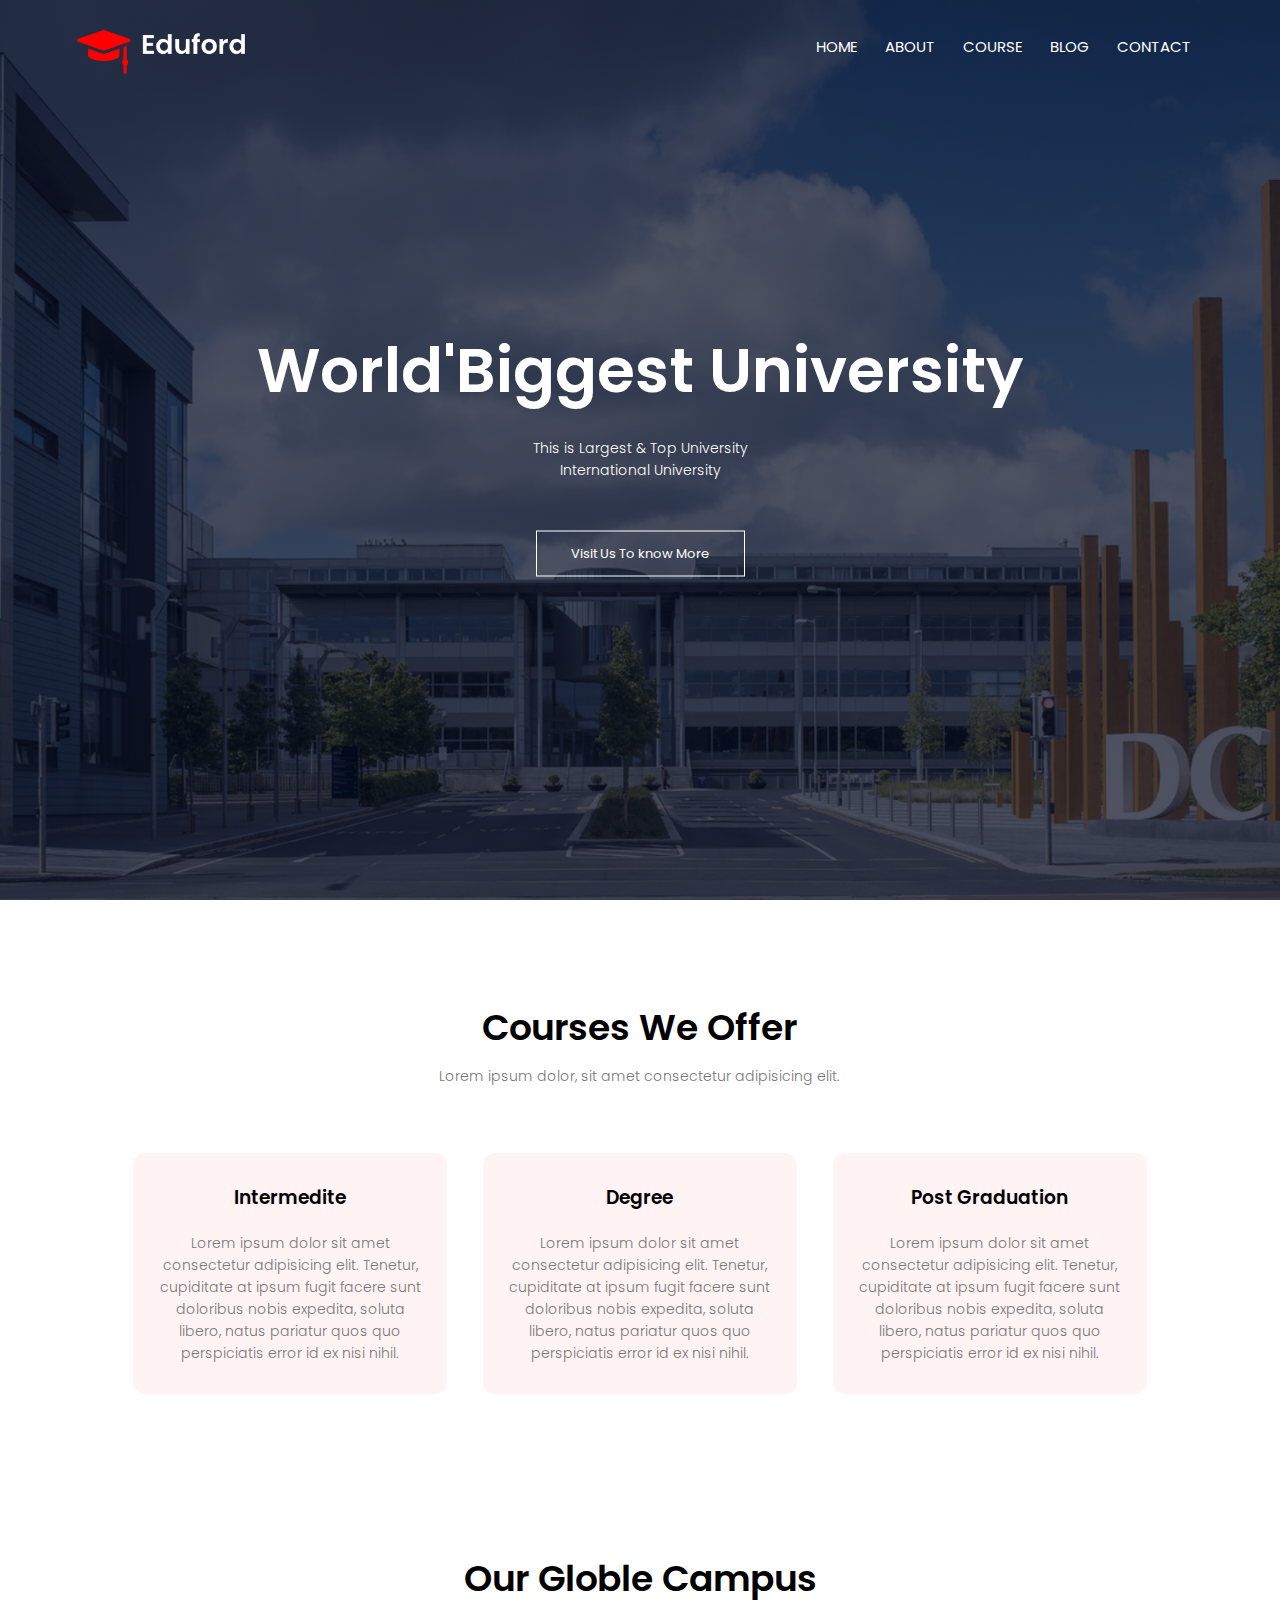
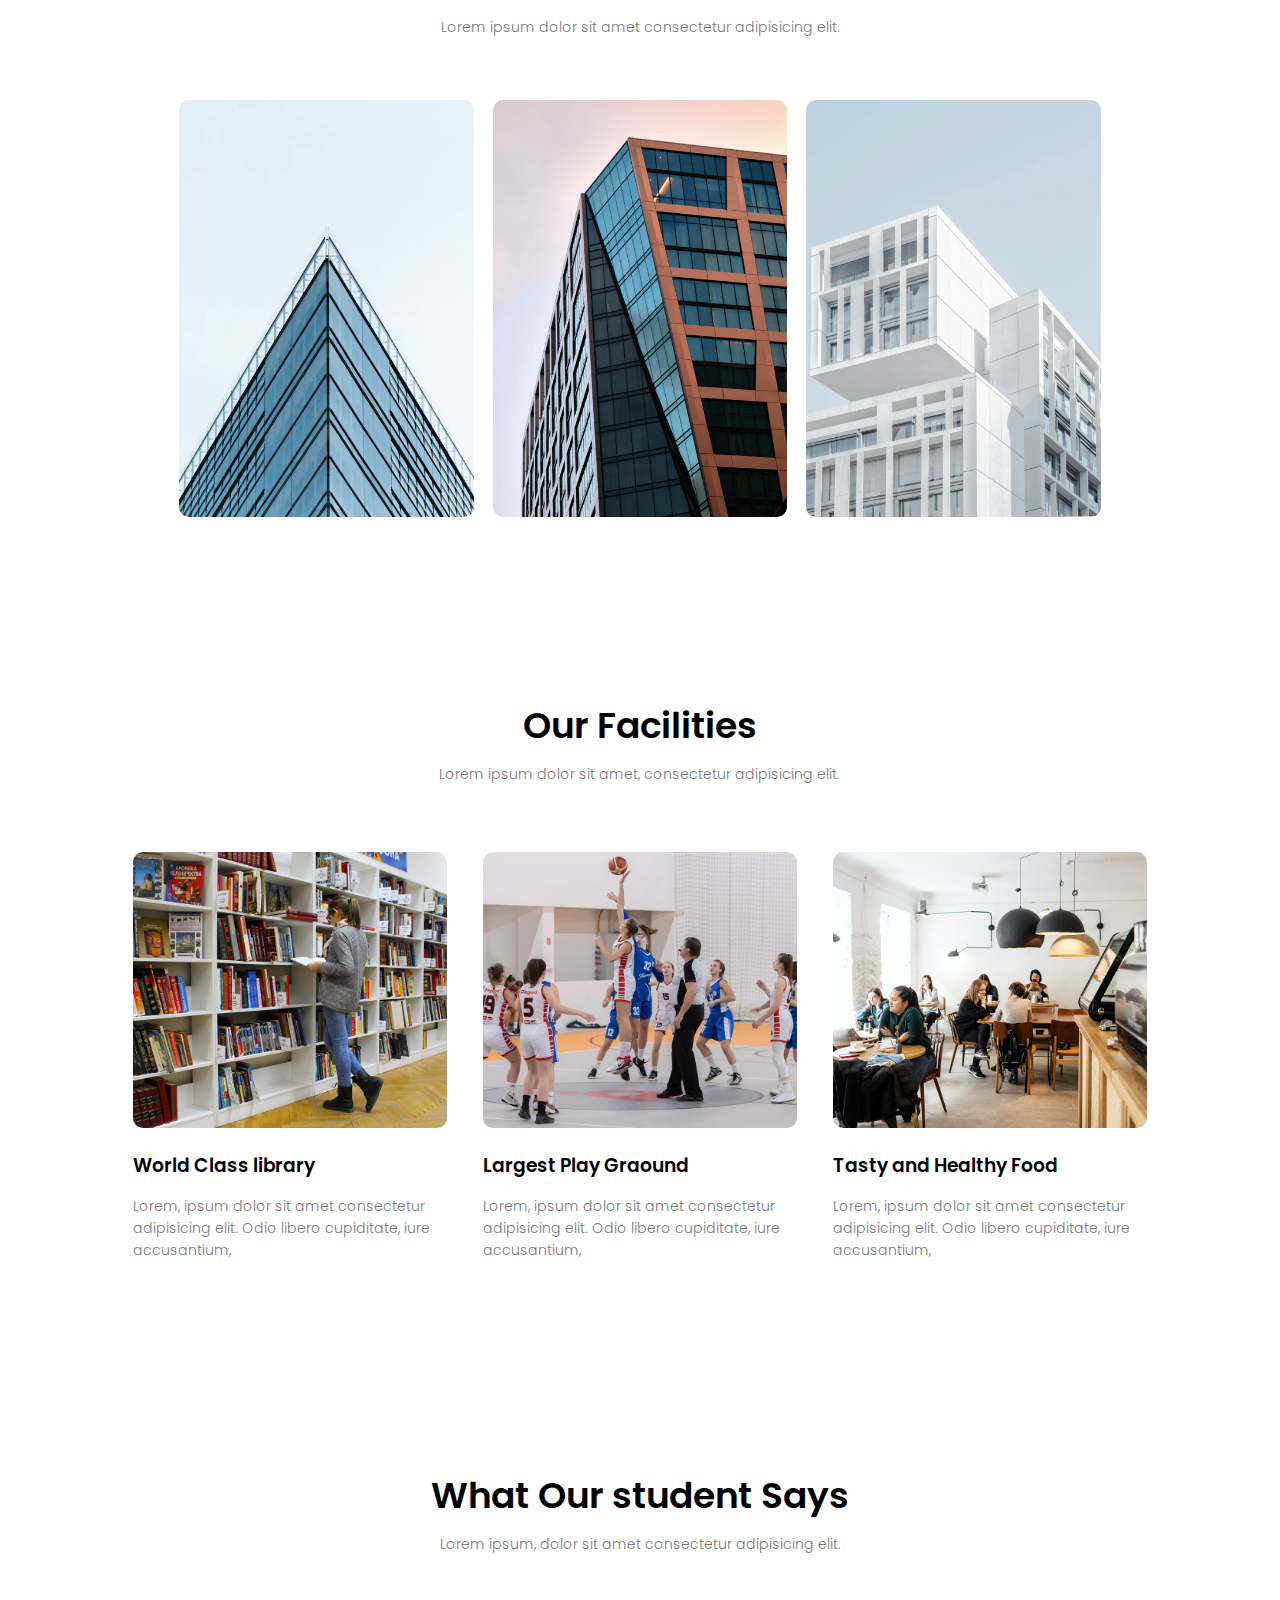
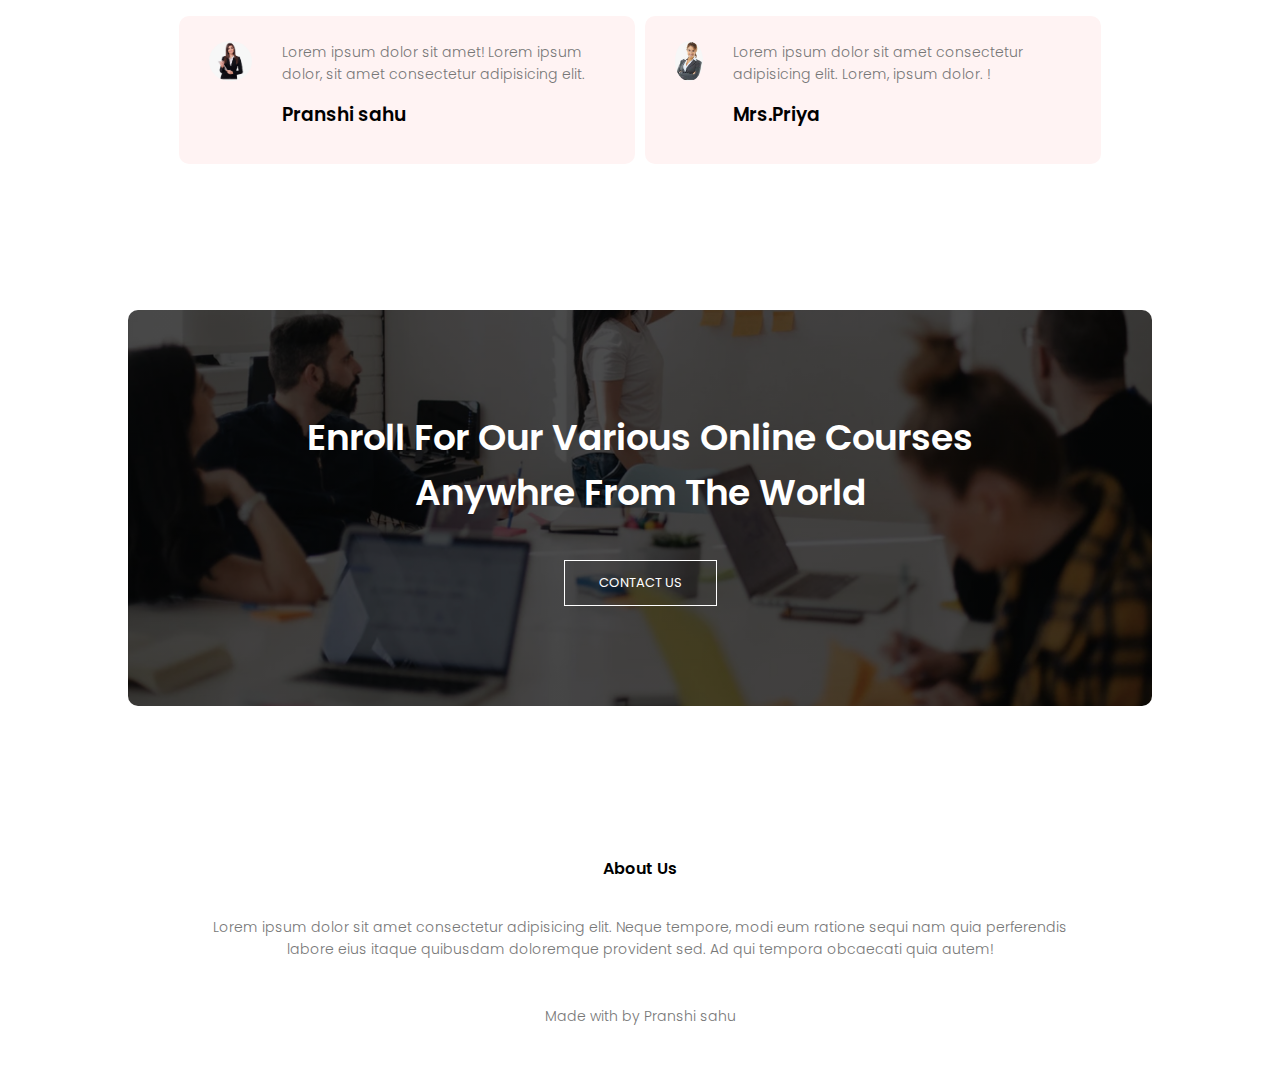
<file: index.html>
<!DOCTYPE html>
<html lang="en">
  <head>
    <meta charset="UTF-8" />
    <meta http-equiv="X-UA-Compatible" content="IE=edge" />
    <meta name="viewport" content="width=device-width, initial-scale=1.0" />
    <title>University Website Design</title>
    <link rel="stylesheet" href="style.css" />

    <link rel="preconnect" href="https://fonts.googleapis.com" />
    <link rel="preconnect" href="https://fonts.gstatic.com" crossorigin />
    <link
      href="https://fonts.googleapis.com/css2?family=Poppins:wght@100;200;300;400;600;700&display=swap"
      rel="stylesheet"
    />

    <link
      rel="stylesheet"
      href="https://cdnjs.cloudflare.com/ajax/libs/font-awesome/5.15.3/css/all.min.css"
      integrity="sha512-iBBXm8fW90+nuLcSKlbmrPcLa0OT92xO1BIsZ+ywDWZCvqsWgccV3gFoRBv0z+8dLJgyAHIhR35VZc2oM/gI1w=="
      crossorigin="anonymous"
      referrerpolicy="no-referrer"
    />
  </head>
  <body>
    <section class="header">
      <nav>
        <a href="index.html"><img src="logo.png" /></a>
        <div class="nav-links" id="navLinks">
          <i class="fa fa-times" onclick="hideMenu()"></i>
          <ul>
            <li><a href="index.html">HOME</a></li>
            <li><a href="about.html">ABOUT</a></li>
            <li><a href="course.html">COURSE</a></li>
            <li><a href="blog.html">BLOG</a></li>
            <li><a href="contact.html">CONTACT</a></li>
          </ul>
        </div>
        <i class="fa fa-bars" onclick="showMenu()"></i>
      </nav>

      <div class="text-box">
        <h1>World'Biggest University</h1>
        <p>
          This is Largest & Top University <br />
          International University
        </p>
        <a href="" class="hero-btn">Visit Us To know More</a>
      </div>
    </section>

    <!--------Course------------->
    <section class="course">
      <h1>Courses We Offer</h1>
      <p>Lorem ipsum dolor, sit amet consectetur adipisicing elit.</p>

      <div class="row">
        <div class="course-col">
          <h3>Intermedite</h3>
          <p>
            Lorem ipsum dolor sit amet consectetur adipisicing elit. Tenetur,
            cupiditate at ipsum fugit facere sunt doloribus nobis expedita,
            soluta libero, natus pariatur quos quo perspiciatis error id ex nisi
            nihil.
          </p>
        </div>
        <div class="course-col">
          <h3>Degree</h3>
          <p>
            Lorem ipsum dolor sit amet consectetur adipisicing elit. Tenetur,
            cupiditate at ipsum fugit facere sunt doloribus nobis expedita,
            soluta libero, natus pariatur quos quo perspiciatis error id ex nisi
            nihil.
          </p>
        </div>
        <div class="course-col">
          <h3>Post Graduation</h3>
          <p>
            Lorem ipsum dolor sit amet consectetur adipisicing elit. Tenetur,
            cupiditate at ipsum fugit facere sunt doloribus nobis expedita,
            soluta libero, natus pariatur quos quo perspiciatis error id ex nisi
            nihil.
          </p>
        </div>
      </div>
    </section>

    <!--------campus ---------->
    <section class="campus">
      <h1>Our Globle Campus</h1>
      <p>Lorem ipsum dolor sit amet consectetur adipisicing elit.</p>

      <div class="row">
        <div class="campus-col">
          <img src="london.png" />
          <div class="layer">
            <h3>LONDON</h3>
          </div>
        </div>
        <div class="campus-col">
          <img src="newyork.png" />
          <div class="layer">
            <h3>NEW YORK</h3>
          </div>
        </div>
        <div class="campus-col">
          <img src="washington.png" />
          <div class="layer">
            <h3>WESHINGONTON</h3>
          </div>
        </div>
      </div>
    </section>

    <!------Facilities------->
    <section class="facilities">
      <h1>Our Facilities</h1>
      <p>Lorem ipsum dolor sit amet, consectetur adipisicing elit.</p>

      <div class="row">
        <div class="facilities-col">
          <img src="library.png" />
          <h3>World Class library</h3>
          <p>
            Lorem, ipsum dolor sit amet consectetur adipisicing elit. Odio
            libero cupiditate, iure accusantium,
          </p>
        </div>
        <div class="facilities-col">
          <img src="basketball.png" />
          <h3>Largest Play Graound</h3>
          <p>
            Lorem, ipsum dolor sit amet consectetur adipisicing elit. Odio
            libero cupiditate, iure accusantium,
          </p>
        </div>
        <div class="facilities-col">
          <img src="cafeteria.png" />
          <h3>Tasty and Healthy Food</h3>
          <p>
            Lorem, ipsum dolor sit amet consectetur adipisicing elit. Odio
            libero cupiditate, iure accusantium,
          </p>
        </div>
    </section>

    <!----------testimonials----------->
    <section class="testimonials">
      <h1>What Our student Says</h1>
      <p>Lorem ipsum, dolor sit amet consectetur adipisicing elit.</p>

      <div class="row">
        <div class="testimonials-col">
          <img src="user1.jpg" />
          <div>
            <p>
              Lorem ipsum dolor sit amet! Lorem ipsum dolor, sit amet
              consectetur adipisicing elit.
            </p>
            <h3>Pranshi sahu</h3>
            <i class="fa fa-star"></i>
            <i class="fa fa-star"></i>
            <i class="fa fa-star"></i>
            <i class="fa fa-star"></i>
            <i class="far fa-star half-o"></i>
          </div>
        </div>
        <div class="testimonials-col">
          <img src="user2.jpg" />
          <div>
            <p>
              Lorem ipsum dolor sit amet consectetur adipisicing elit. Lorem,
              ipsum dolor. !
            </p>
            <h3>Mrs.Priya</h3>
            <i class="fa fa-star"></i>
            <i class="fa fa-star"></i>
            <i class="fa fa-star"></i>
            <i class="fa fa-star"></i>
            <i class="far fa-star half-o"></i>
          </div>
        </div>
      </div>
    </section>

    <!-- ----Call to Action ------->
    <section class="cta">
      <h1>
        Enroll For Our Various Online Courses <br />Anywhre From The World
      </h1>
      <a href="" class="hero-btn">CONTACT US</a>
    </section>

    <!-------- Footer -------->
    <section class="footer">
      <h4>About Us</h4>
      <p>
        Lorem ipsum dolor sit amet consectetur adipisicing elit. Neque tempore,
        modi eum ratione sequi nam quia perferendis <br />
        labore eius itaque quibusdam doloremque provident sed. Ad qui tempora
        obcaecati quia autem!
      </p>
      <div class="icons">
        <i class="fab fa-instagram"></i>
        <i class="fab fa-facebook"></i>
        <i class="fab fa-twitter"></i>
        <i class="fab fa-linkedin"></i>
      </div>
      <p>Made with <i class="fa fa-heart"></i> by Pranshi sahu</p>
    </section>

    <!-----javascript for toggle menu-->
    <script>
      var navLinks = document.getElementById("navLinks");

      function showMenu() {
        navLinks.style.right = "0";
      }
      function hideMenu() {
        navLinks.style.right = "-200px";
      }
    </script>
  </body>
</html>
</file>
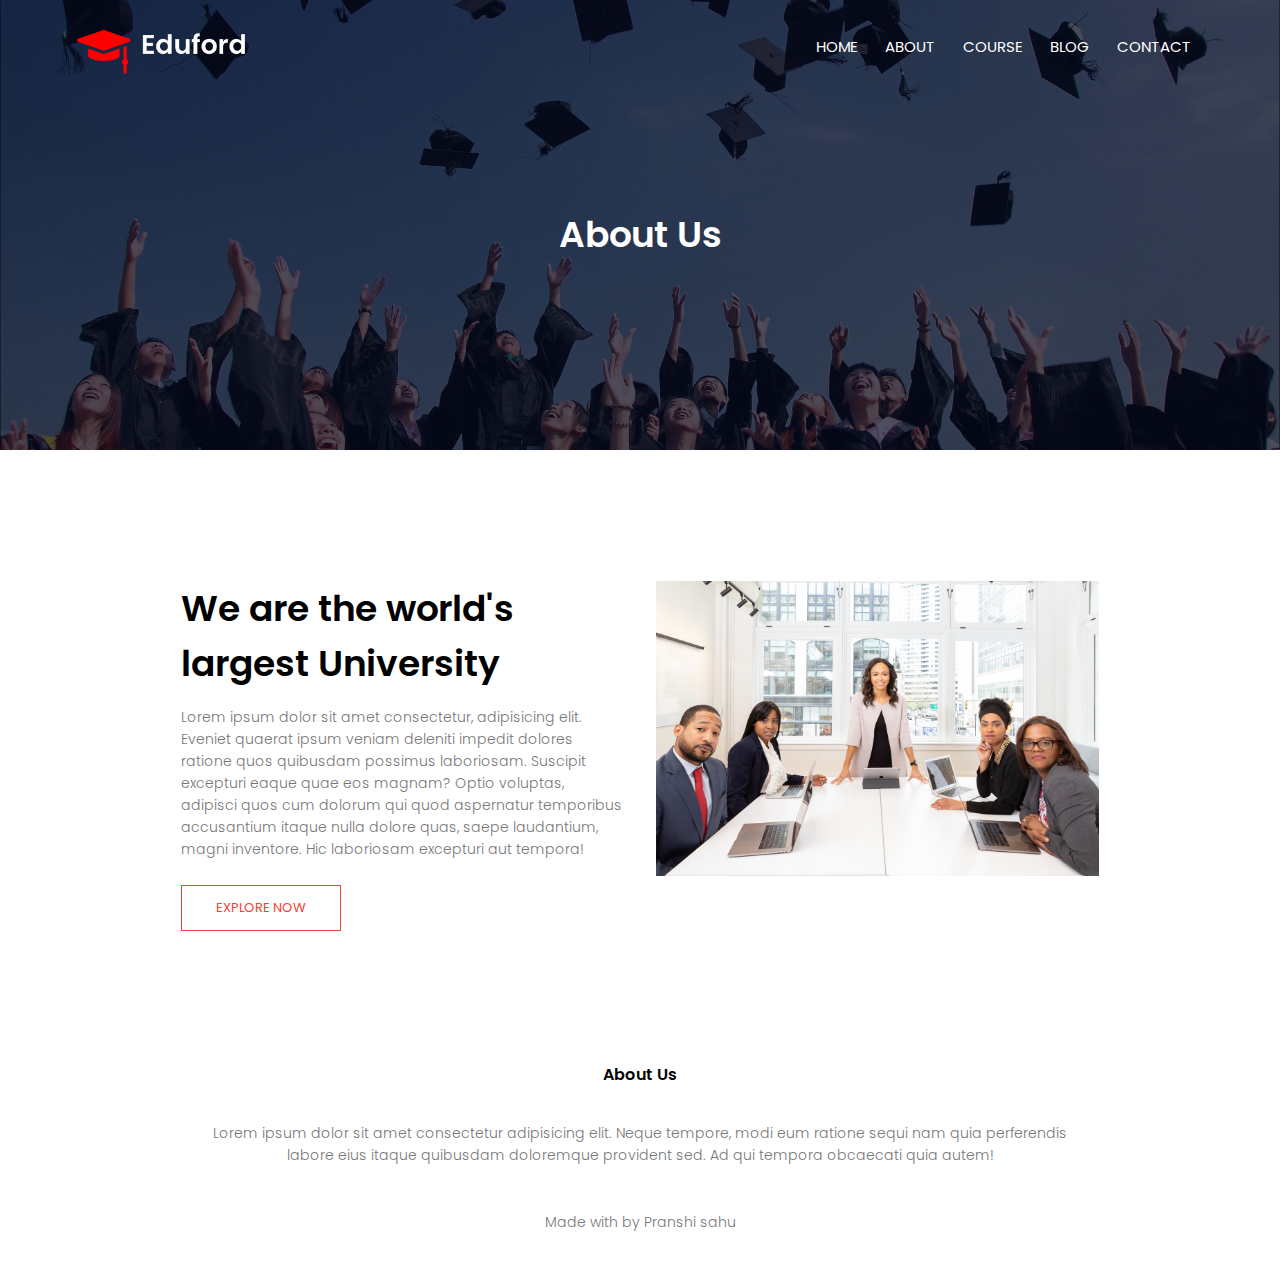
<file: about.html>
<!DOCTYPE html>
<html lang="en">
<head>
    <meta charset="UTF-8">
    <meta http-equiv="X-UA-Compatible" content="IE=edge">
    <meta name="viewport" content="width=device-width, initial-scale=1.0">
    <title>University Website Design</title>
    <link rel="stylesheet" href="style.css">

    <link rel="preconnect" href="https://fonts.googleapis.com">
<link rel="preconnect" href="https://fonts.gstatic.com" crossorigin>
<link href="https://fonts.googleapis.com/css2?family=Poppins:wght@100;200;300;400;600;700&display=swap" rel="stylesheet"> 

<link rel="stylesheet" href="https://cdnjs.cloudflare.com/ajax/libs/font-awesome/5.15.3/css/all.min.css" integrity="sha512-iBBXm8fW90+nuLcSKlbmrPcLa0OT92xO1BIsZ+ywDWZCvqsWgccV3gFoRBv0z+8dLJgyAHIhR35VZc2oM/gI1w==" crossorigin="anonymous" referrerpolicy="no-referrer" />
</head>
<body>
    <section class="sub-header">
        <nav>
            <a href="index.html"><img src="logo.png" ></a>
            <div class="nav-links" id="navLinks">
                <i class="fa fa-times" onclick="hideMenu()"></i>
                <ul>
                    <li><a href="index.html">HOME</a></li>
                    <li><a href="about.html">ABOUT</a></li>
                    <li><a href="course.html">COURSE</a></li>
                    <li><a href="blog.html">BLOG</a></li>
                    <li><a href="contact.html">CONTACT</a></li>
                </ul>
            </div>
            <i class="fa fa-bars" onclick="showMenu()"></i>

        </nav>
        <h1>About Us</h1>
    </section>

<!-- --------about us content------- -->
<section class="about-us">
    <div class="row">
        <div class="about-col">
            <h1>We are the world's largest University</h1>
            <p>Lorem ipsum dolor sit amet consectetur, adipisicing elit. Eveniet quaerat ipsum veniam deleniti impedit dolores ratione quos quibusdam possimus laboriosam. Suscipit excepturi eaque quae eos magnam? Optio voluptas, adipisci quos cum dolorum qui quod aspernatur temporibus accusantium itaque nulla dolore quas, saepe laudantium, magni inventore. Hic laboriosam excepturi aut tempora!</p>
            <a href="" class="hero-btn red-btn">EXPLORE NOW</a>
        </div>

        <div class="about-col">
            <img src="about.jpg">
        </div>
    </div>
</section>

    
    <!-------- Footer -------->
    <section class="footer">
        <h4>About Us</h4>
        <p>Lorem ipsum dolor sit amet consectetur adipisicing elit. Neque tempore, modi eum ratione sequi nam quia perferendis <br> labore eius itaque quibusdam doloremque provident sed. Ad qui tempora obcaecati quia autem!</p>
        <div class="icons">
            <i class="fab fa-instagram"></i>
            <i class="fab fa-facebook"></i>
            <i class="fab fa-twitter"></i>
            <i class="fab fa-linkedin"></i>
        </div>
        <p>Made with <i class="fa fa-heart"></i> by Pranshi sahu</p>
    </section>



<!-----javascript for toggle menu-->
    <script>
        var navLinks = document.getElementById("navLinks");

        function showMenu(){
            navLinks.style.right = "0";
        }
        function hideMenu(){
            navLinks.style.right = "-200px";
        }
    </script>
</body>
</html>
</file>
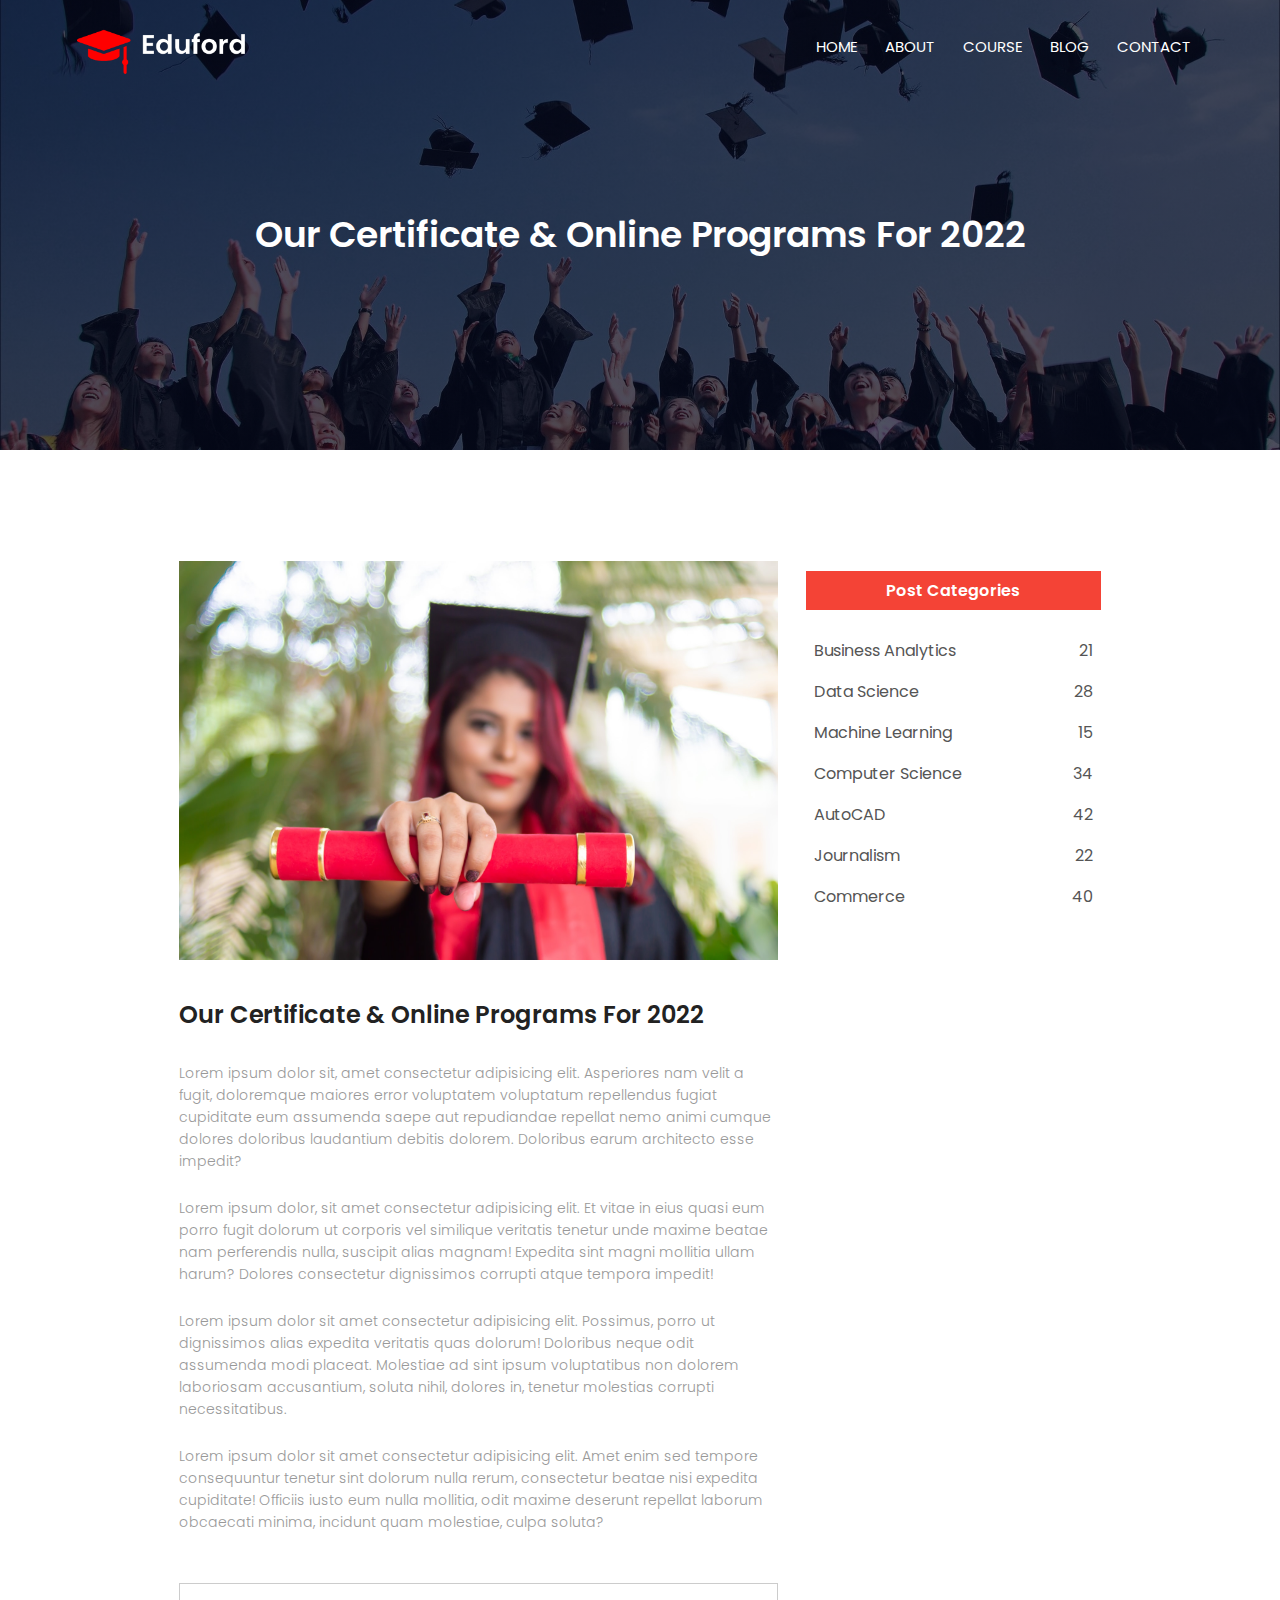
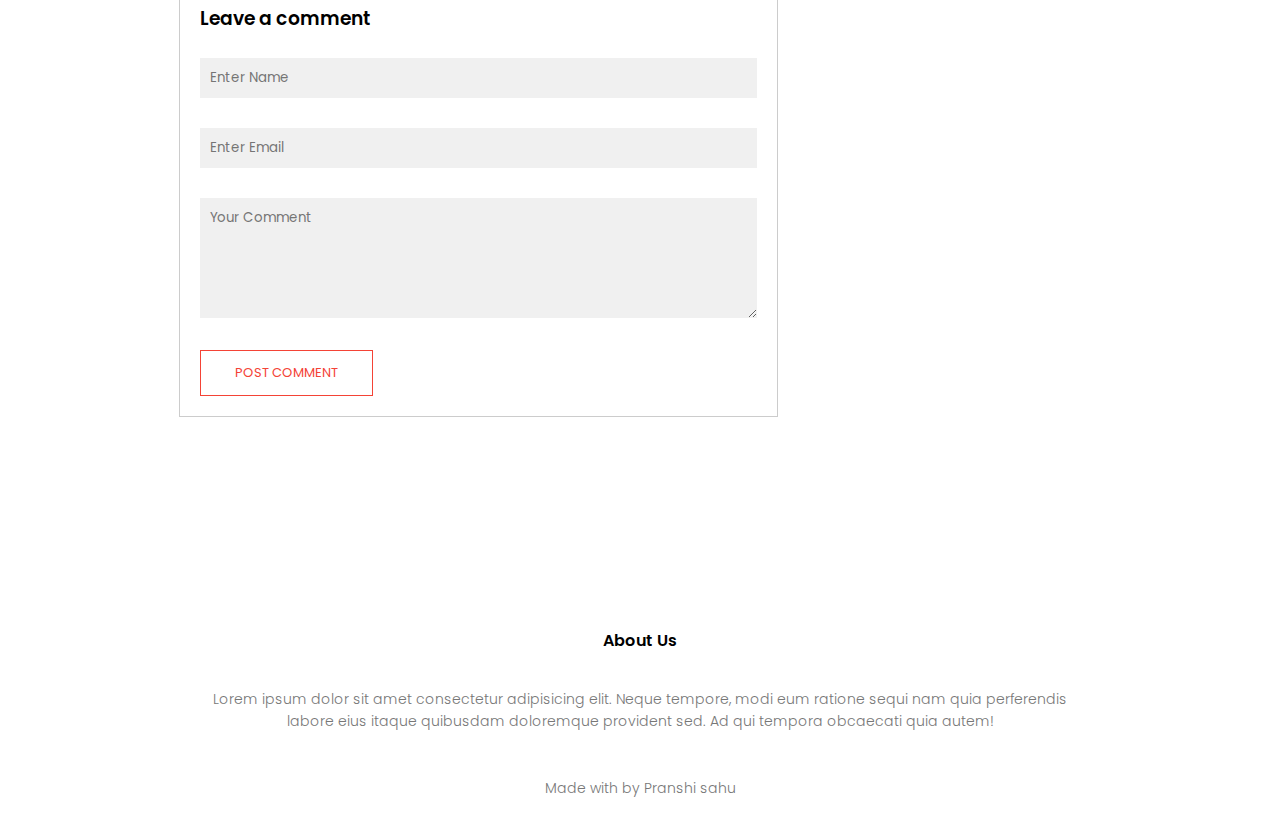
<file: blog.html>
<!DOCTYPE html>
<html lang="en">
<head>
    <meta charset="UTF-8">
    <meta http-equiv="X-UA-Compatible" content="IE=edge">
    <meta name="viewport" content="width=device-width, initial-scale=1.0">
    <title>University Website Design</title>
    <link rel="stylesheet" href="style.css">

    <link rel="preconnect" href="https://fonts.googleapis.com">
<link rel="preconnect" href="https://fonts.gstatic.com" crossorigin>
<link href="https://fonts.googleapis.com/css2?family=Poppins:wght@100;200;300;400;600;700&display=swap" rel="stylesheet"> 

<link rel="stylesheet" href="https://cdnjs.cloudflare.com/ajax/libs/font-awesome/5.15.3/css/all.min.css" integrity="sha512-iBBXm8fW90+nuLcSKlbmrPcLa0OT92xO1BIsZ+ywDWZCvqsWgccV3gFoRBv0z+8dLJgyAHIhR35VZc2oM/gI1w==" crossorigin="anonymous" referrerpolicy="no-referrer" />
</head>
<body>
    <section class="sub-header">
        <nav>
            <a href="index.html"><img src="logo.png" ></a>
            <div class="nav-links" id="navLinks">
                <i class="fa fa-times" onclick="hideMenu()"></i>
                <ul>
                    <li><a href="index.html">HOME</a></li>
                    <li><a href="about.html">ABOUT</a></li>
                    <li><a href="course.html">COURSE</a></li>
                    <li><a href="blog.html">BLOG</a></li>
                    <li><a href="contact.html">CONTACT</a></li>
                </ul>
            </div>
            <i class="fa fa-bars" onclick="showMenu()"></i>

        </nav>
        <h1>Our Certificate & Online Programs For 2022</h1>
    </section>

    <!-- --------blog page content-------- -->
    <section class="blog-content">
        <div class="row">
            <div class="blog-left">
            <img src="certificate.jpg">
            <h2>Our Certificate & Online Programs For 2022</h2>
            <p>Lorem ipsum dolor sit, amet consectetur adipisicing elit. Asperiores nam velit a fugit, doloremque maiores error voluptatem voluptatum repellendus fugiat cupiditate eum assumenda saepe aut repudiandae repellat nemo animi cumque dolores doloribus laudantium debitis dolorem. Doloribus earum architecto esse impedit?</p>
            <br>
            <p>Lorem ipsum dolor, sit amet consectetur adipisicing elit. Et vitae in eius quasi eum porro fugit dolorum ut corporis vel similique veritatis tenetur unde maxime beatae nam perferendis nulla, suscipit alias magnam! Expedita sint magni mollitia ullam harum? Dolores consectetur dignissimos corrupti atque tempora impedit!</p>
            <br>
            <p>Lorem ipsum dolor sit amet consectetur adipisicing elit. Possimus, porro ut dignissimos alias expedita veritatis quas dolorum! Doloribus neque odit assumenda modi placeat. Molestiae ad sint ipsum voluptatibus non dolorem laboriosam accusantium, soluta nihil, dolores in, tenetur molestias corrupti necessitatibus.</p>
            <br>
            <p>Lorem ipsum dolor sit amet consectetur adipisicing elit. Amet enim sed tempore consequuntur tenetur sint dolorum nulla rerum, consectetur beatae nisi expedita cupiditate! Officiis iusto eum nulla mollitia, odit maxime deserunt repellat laborum obcaecati minima, incidunt quam molestiae, culpa soluta?</p>


            <div class="comment-box">
                <h3>Leave a comment</h3>
                <form class="comment-form">
                    <input type="text" placeholder="Enter Name">
                    <input type="email" placeholder="Enter Email">
                    <textarea rows="5" placeholder="Your Comment"></textarea>
                    <button type="submit" class="hero-btn red-btn">POST COMMENT</button>
                </form>
            </div>
        </div>

            <div class="blog-right">
                <h3>Post Categories</h3>
                <div>
                    <span>Business Analytics</span>
                    <span>21</span>
                </div>
                <div>
                    <span>Data Science</span>
                    <span>28</span>
                </div>
                <div>
                    <span>Machine Learning</span>
                    <span>15</span>
                </div>
                <div>
                    <span>Computer Science</span>
                    <span>34</span>
                </div>
                <div>
                    <span>AutoCAD</span>
                    <span>42</span>
                </div>
                <div>
                    <span>Journalism</span>
                    <span>22</span>
                </div>
                <div>
                    <span>Commerce</span>
                    <span>40</span>
                </div>
            </div>
        </div>
    </section>


    
    <!-------- Footer -------->
    <section class="footer">
        <h4>About Us</h4>
        <p>Lorem ipsum dolor sit amet consectetur adipisicing elit. Neque tempore, modi eum ratione sequi nam quia perferendis <br> labore eius itaque quibusdam doloremque provident sed. Ad qui tempora obcaecati quia autem!</p>
        <div class="icons">
            <i class="fab fa-instagram"></i>
            <i class="fab fa-facebook"></i>
            <i class="fab fa-twitter"></i>
            <i class="fab fa-linkedin"></i>
        </div>
        <p>Made with <i class="fa fa-heart"></i> by Pranshi sahu</p>
    </section>

     

<!-----javascript for toggle menu-->
    <script>
        var navLinks = document.getElementById("navLinks");

        function showMenu(){
            navLinks.style.right = "0";
        }
        function hideMenu(){
            navLinks.style.right = "-200px";
        }
    </script>
</body>
</html>
</file>
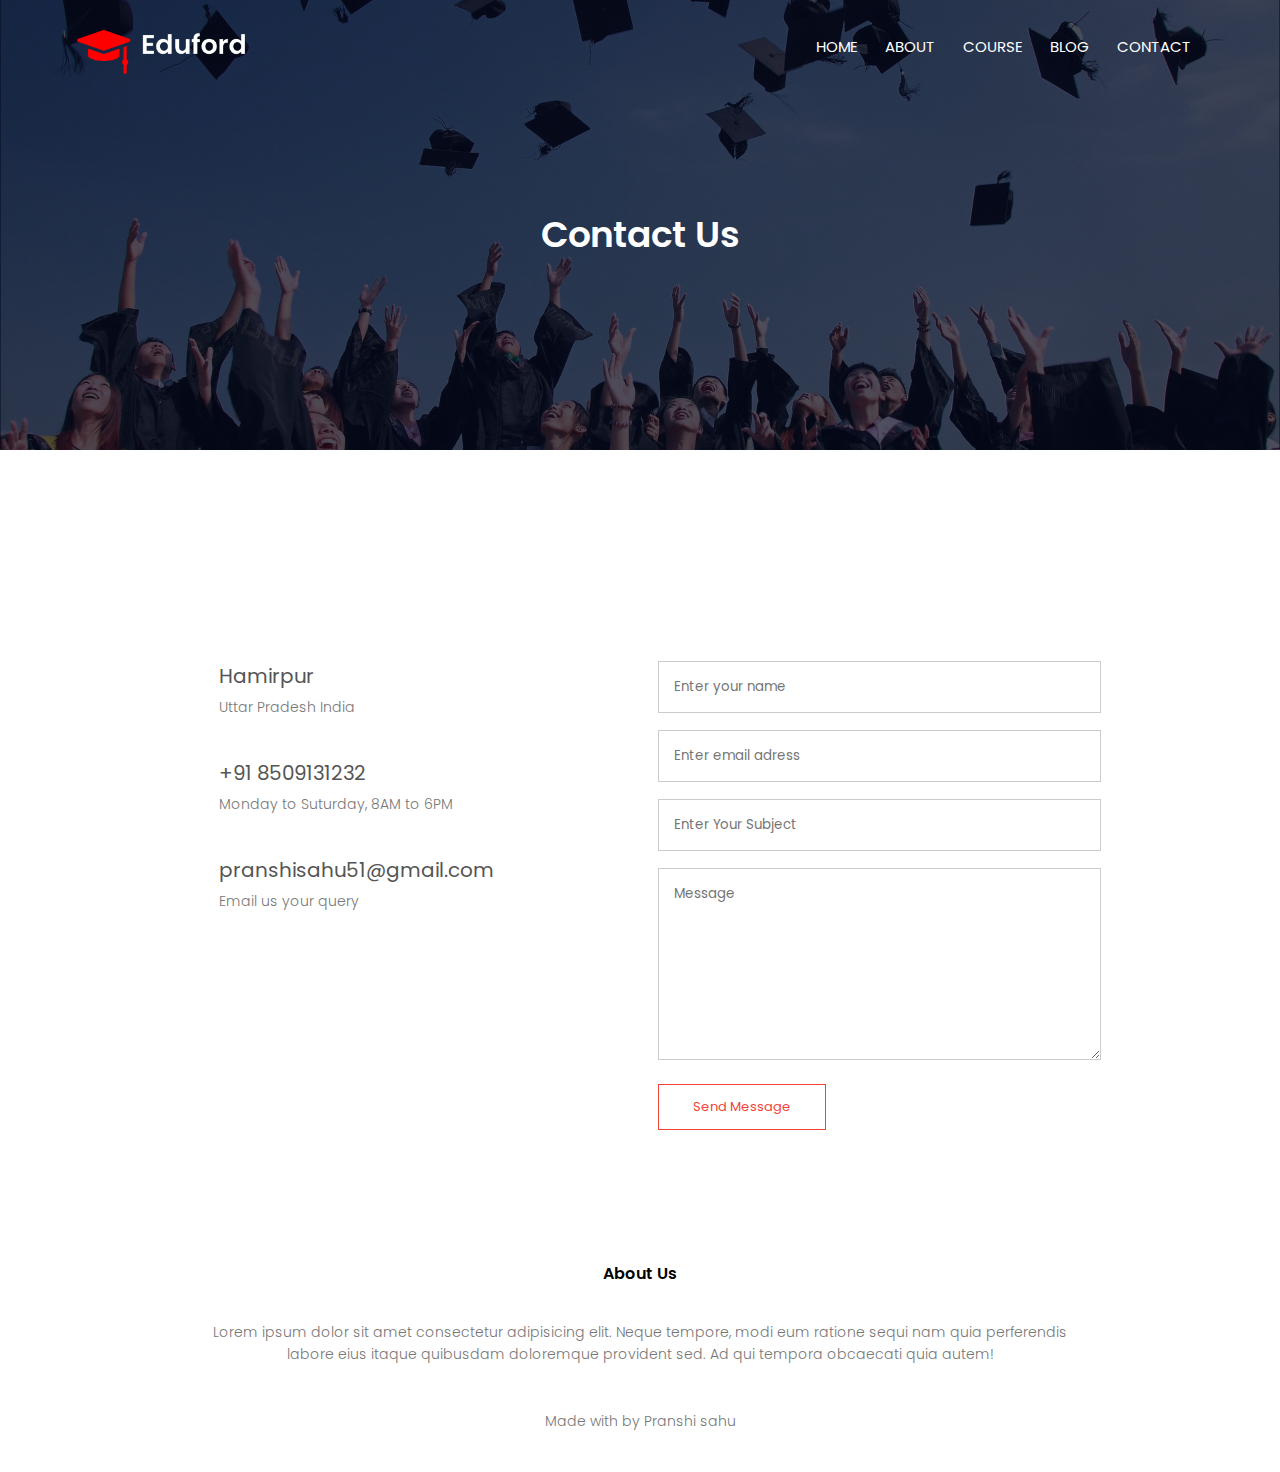
<file: contact.html>
<!DOCTYPE html>
<html lang="en">
<head>
    <meta charset="UTF-8">
    <meta http-equiv="X-UA-Compatible" content="IE=edge">
    <meta name="viewport" content="width=device-width, initial-scale=1.0">
    <title>University Website Design</title>
    <link rel="stylesheet" href="style.css">

    <link rel="preconnect" href="https://fonts.googleapis.com">
<link rel="preconnect" href="https://fonts.gstatic.com" crossorigin>
<link href="https://fonts.googleapis.com/css2?family=Poppins:wght@100;200;300;400;600;700&display=swap" rel="stylesheet"> 

<link rel="stylesheet" href="https://cdnjs.cloudflare.com/ajax/libs/font-awesome/5.15.3/css/all.min.css" integrity="sha512-iBBXm8fW90+nuLcSKlbmrPcLa0OT92xO1BIsZ+ywDWZCvqsWgccV3gFoRBv0z+8dLJgyAHIhR35VZc2oM/gI1w==" crossorigin="anonymous" referrerpolicy="no-referrer" />
</head>
<body>
    <section class="sub-header">
        <nav>
            <a href="index.html"><img src="logo.png" ></a>
            <div class="nav-links" id="navLinks">
                <i class="fa fa-times" onclick="hideMenu()"></i>
                <ul>
                    <li><a href="index.html">HOME</a></li>
                    <li><a href="about.html">ABOUT</a></li>
                    <li><a href="course.html">COURSE</a></li>
                    <li><a href="blog.html">BLOG</a></li>
                    <li><a href="contact.html">CONTACT</a></li>
                </ul>
            </div>
            <i class="fa fa-bars" onclick="showMenu()"></i>

        </nav>
        <h1>Contact Us</h1>
    </section>

<!-- --------contact us------- -->
<section class="location">
    <!-- <iframe src="https://www.google.com/maps/embed?pb=!1m18!1m12!1m3!1d3652.815177884985!2d76.16217121429627!3d23.718293295920464!2m3!1f0!2f0!3f0!3m2!1i1024!2i768!4f13.1!3m3!1m2!1s0x3964bd4f7e769281%3A0xd93a931f6778ab74!2sPranshi%20Computer%20And%20CSC%20Center!5e0!3m2!1sen!2sin!4v1662194045916!5m2!1sen!2sin" width="600" height="450" style="border:0;" allowfullscreen="" loading="lazy" referrerpolicy="no-referrer-when-downgrade"></iframe> -->
     
</section>

<section class="contact-us">
    <div class="row">
        <div class="contact-col">
            <div>
                <i class="fa fa-home"></i>
                <span>
                    <h5>Hamirpur</h5>
                    <p>Uttar Pradesh India</p>
                </span>
            </div>
            <div>
                <i class="fa fa-phone"></i>
                <span>
                    <h5>+91 8509131232</h5>
                    <p>Monday to Suturday, 8AM to 6PM</p>
                </span>
            </div>
            <div>
                <i class="fa fa-envelope"></i>
                <span>
                    <h5>pranshisahu51@gmail.com</h5>
                    <p>Email us your query</p>
                </span>
            </div>
        </div>
        <div class="contact-col">

            <form action="form-handler.php" method="post">
                <input type="text" name="name" placeholder="Enter your name" required>
                <input type="email" name="email" placeholder="Enter email adress" required>
                <input type="text" name="subject" placeholder="Enter Your Subject" required>
                <textarea rows="8" name="message" placeholder="Message" required></textarea>
                <button type="submit" class="hero-btn red-btn">Send Message</button>
            </form>
        </div>
    </div>
</section>



    
<!-------- Footer -------->
    <section class="footer">
        <h4>About Us</h4>
        <p>Lorem ipsum dolor sit amet consectetur adipisicing elit. Neque tempore, modi eum ratione sequi nam quia perferendis <br> labore eius itaque quibusdam doloremque provident sed. Ad qui tempora obcaecati quia autem!</p>
        <div class="icons">
            <i class="fab fa-instagram"></i>
            <i class="fab fa-facebook"></i>
            <i class="fab fa-twitter"></i>
            <i class="fab fa-linkedin"></i>
        </div>
        <p>Made with <i class="fa fa-heart"></i> by Pranshi sahu</p>
    </section>



<!-----javascript for toggle menu-->
    <script>
        var navLinks = document.getElementById("navLinks");

        function showMenu(){
            navLinks.style.right = "0";
        }
        function hideMenu(){
            navLinks.style.right = "-200px";
        }
    </script>
</body>
</html>
</file>
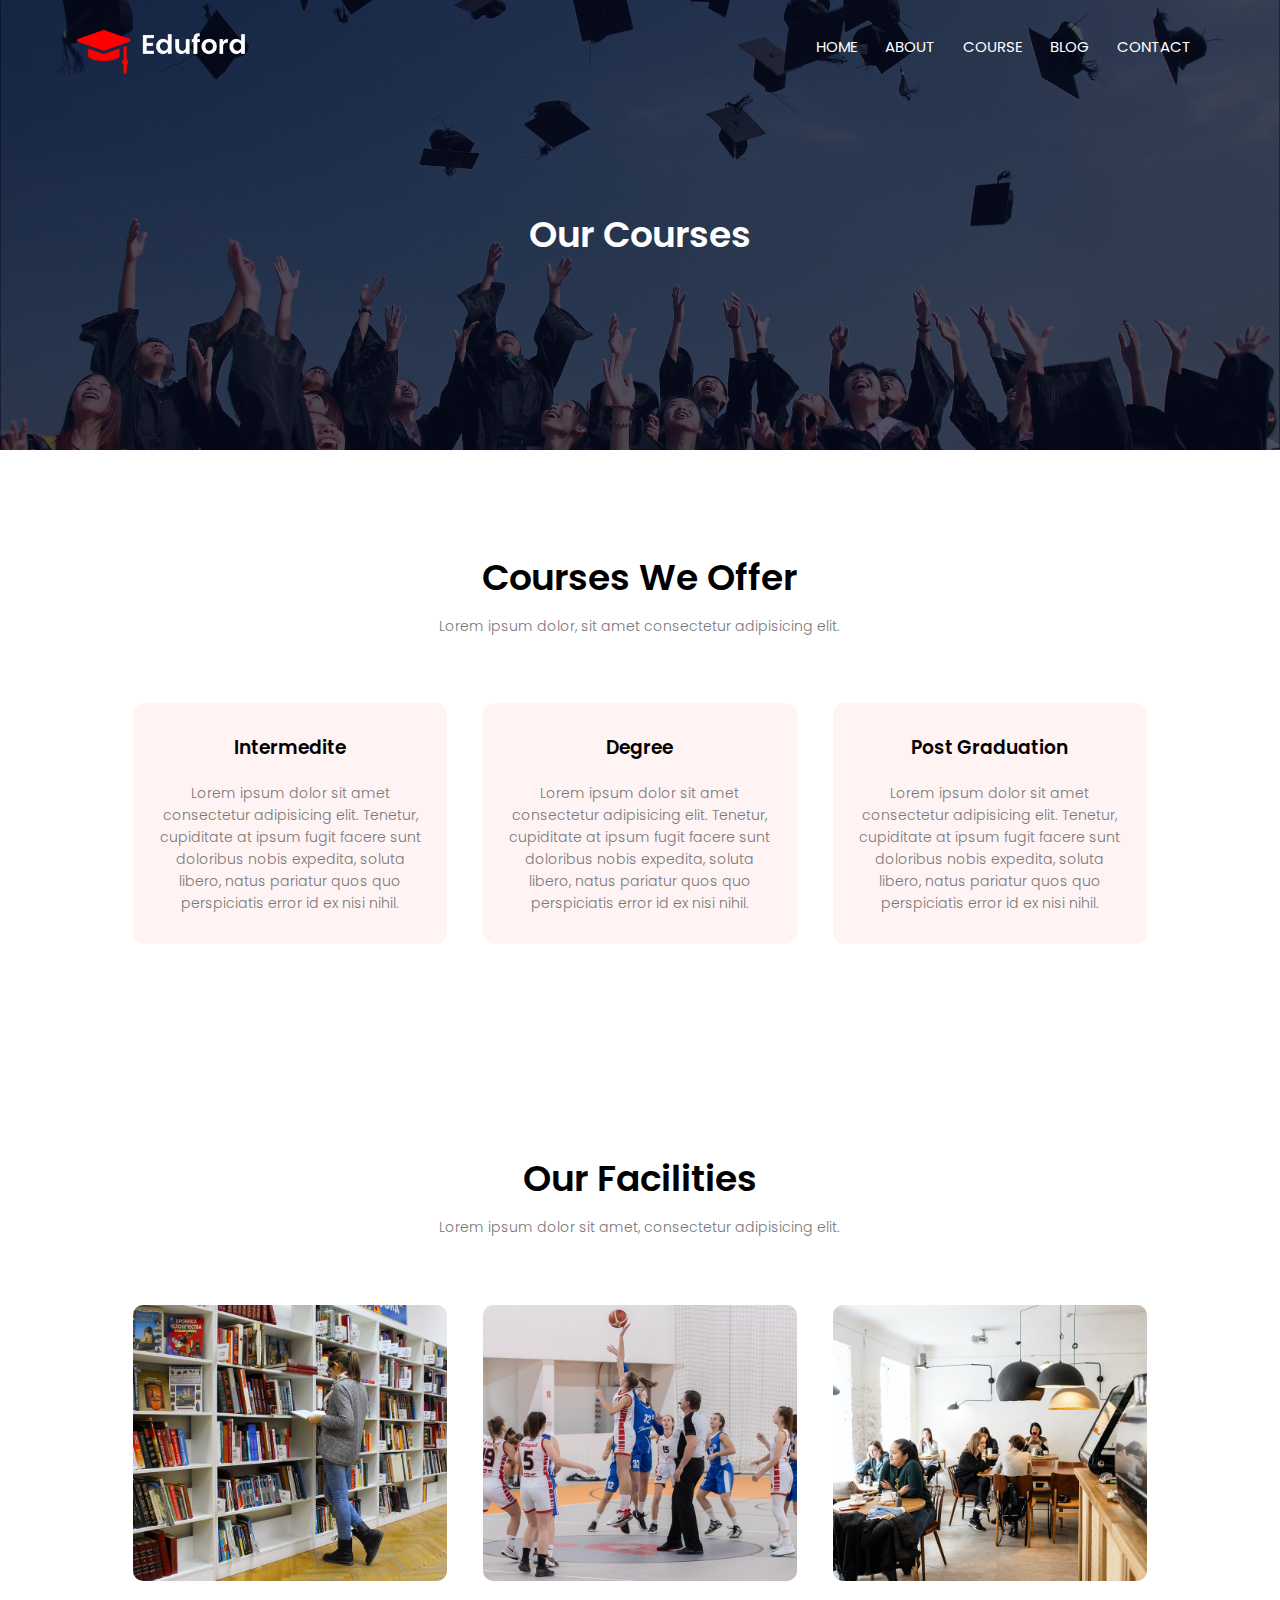
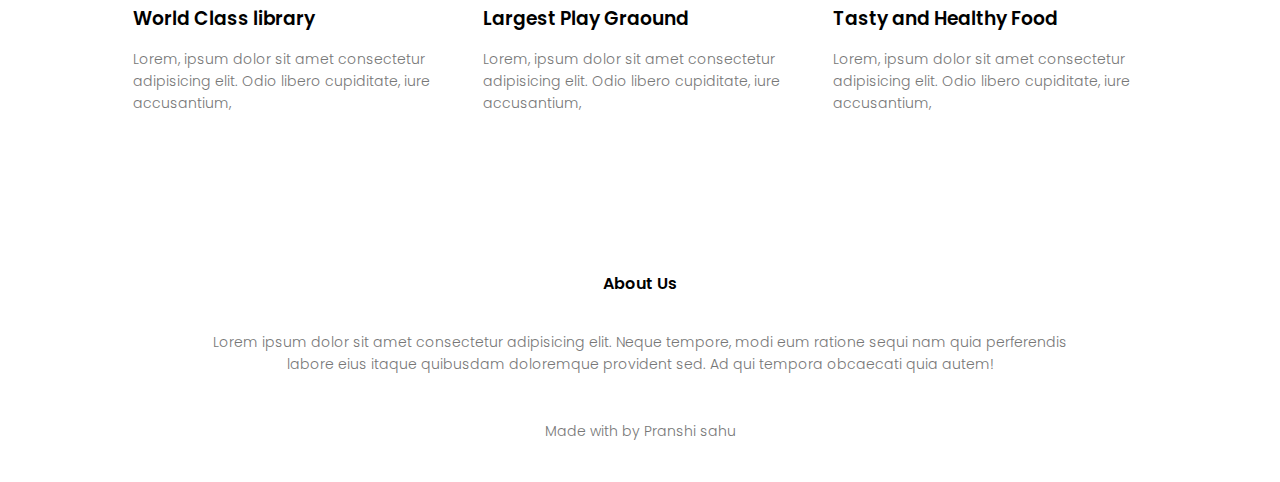
<file: course.html>
<!DOCTYPE html>
<html lang="en">
<head>
    <meta charset="UTF-8">
    <meta http-equiv="X-UA-Compatible" content="IE=edge">
    <meta name="viewport" content="width=device-width, initial-scale=1.0">
    <title>University Website Design</title>
    <link rel="stylesheet" href="style.css">

    <link rel="preconnect" href="https://fonts.googleapis.com">
<link rel="preconnect" href="https://fonts.gstatic.com" crossorigin>
<link href="https://fonts.googleapis.com/css2?family=Poppins:wght@100;200;300;400;600;700&display=swap" rel="stylesheet"> 

<link rel="stylesheet" href="https://cdnjs.cloudflare.com/ajax/libs/font-awesome/5.15.3/css/all.min.css" integrity="sha512-iBBXm8fW90+nuLcSKlbmrPcLa0OT92xO1BIsZ+ywDWZCvqsWgccV3gFoRBv0z+8dLJgyAHIhR35VZc2oM/gI1w==" crossorigin="anonymous" referrerpolicy="no-referrer" />
</head>
<body>
    <section class="sub-header">
        <nav>
            <a href="index.html"><img src="logo.png" ></a>
            <div class="nav-links" id="navLinks">
                <i class="fa fa-times" onclick="hideMenu()"></i>
                <ul>
                    <li><a href="index.html">HOME</a></li>
                    <li><a href="about.html">ABOUT</a></li>
                    <li><a href="course.html">COURSE</a></li>
                    <li><a href="blog.html">BLOG</a></li>
                    <li><a href="contact.html">CONTACT</a></li>
                </ul>
            </div>
            <i class="fa fa-bars" onclick="showMenu()"></i>

        </nav>
        <h1>Our Courses</h1>
    </section>

<!-- -------Courses------- -->
<section class="course">
    <h1>Courses We Offer</h1>
    <p>Lorem ipsum dolor, sit amet consectetur adipisicing elit.</p>

    <div class="row">
        <div class="course-col">
            <h3>Intermedite</h3>
            <p>Lorem ipsum dolor sit amet consectetur adipisicing elit. Tenetur, cupiditate at ipsum fugit facere sunt doloribus nobis expedita, soluta libero, natus pariatur quos quo perspiciatis error id ex nisi nihil.</p>
        </div>
        <div class="course-col">
            <h3>Degree</h3>
            <p>Lorem ipsum dolor sit amet consectetur adipisicing elit. Tenetur, cupiditate at ipsum fugit facere sunt doloribus nobis expedita, soluta libero, natus pariatur quos quo perspiciatis error id ex nisi nihil.</p>
        </div>
        <div class="course-col">
            <h3>Post Graduation</h3>
            <p>Lorem ipsum dolor sit amet consectetur adipisicing elit. Tenetur, cupiditate at ipsum fugit facere sunt doloribus nobis expedita, soluta libero, natus pariatur quos quo perspiciatis error id ex nisi nihil.</p>
        </div>
        
    </div>
</section>


     <!------Facilities------->
     <section class="facilities">
        <h1>Our Facilities</h1>
        <p>Lorem ipsum dolor sit amet, consectetur adipisicing elit.</p>

        <div class="row">
        <div class="facilities-col">
            <img src="library.png">
            <h3>World Class library</h3>
            <p>Lorem, ipsum dolor sit amet consectetur adipisicing elit. Odio libero cupiditate, iure accusantium,</p>
        </div>
        <div class="facilities-col">
            <img src="basketball.png">
            <h3>Largest Play Graound</h3>
            <p>Lorem, ipsum dolor sit amet consectetur adipisicing elit. Odio libero cupiditate, iure accusantium,</p>
        </div>
        <div class="facilities-col">
            <img src="cafeteria.png">
            <h3>Tasty and Healthy Food</h3>
            <p>Lorem, ipsum dolor sit amet consectetur adipisicing elit. Odio libero cupiditate, iure accusantium,</p>
        </div>
    </div>
    </section>


    <!-------- Footer -------->
    <section class="footer">
        <h4>About Us</h4>
        <p>Lorem ipsum dolor sit amet consectetur adipisicing elit. Neque tempore, modi eum ratione sequi nam quia perferendis <br> labore eius itaque quibusdam doloremque provident sed. Ad qui tempora obcaecati quia autem!</p>
        <div class="icons">
            <i class="fab fa-instagram"></i>
            <i class="fab fa-facebook"></i>
            <i class="fab fa-twitter"></i>
            <i class="fab fa-linkedin"></i>
        </div>
        <p>Made with <i class="fa fa-heart"></i> by Pranshi sahu</p>
    </section>

<!-----javascript for toggle menu-->
    <script>
        var navLinks = document.getElementById("navLinks");

        function showMenu(){
            navLinks.style.right = "0";
        }
        function hideMenu(){
            navLinks.style.right = "-200px";
        }
    </script>
</body>
</html>
</file>
<file: style.css>
* {
    margin: 0;
    padding: 0;
    font-family: "Poppins", sans-serif;
  }
  .header {
    min-height: 100vh;
    width: 100%;
    background-image: linear-gradient(rgba(4, 9, 30, 0.7), rgba(4, 9, 30, 0.7)),
      url(banner.png);
    background-position: center;
    background-size: cover;
    position: relative;
  }
  nav {
    display: flex;
    padding: 2% 6%;
    justify-content: space-between;
    text-align: center;
  }
  nav img {
    width: 170px;
  }
  .nav-links {
    flex: 1;
    text-align: right;
  }
  .nav-links ul li {
    list-style: none;
    display: inline-block;
    padding: 8px 12px;
    position: relative;
  }
  .nav-links ul li a {
    color: #fff;
    text-decoration: none;
    font-size: 15px;
  }
  .nav-links ul li::after {
    content: "";
    width: 0%;
    height: 2px;
    background: #f44336;
    display: block;
    margin: auto;
    transition: 0.5s;
  }
  .nav-links ul li:hover::after {
    width: 100%;
  }
  
  .text-box {
    width: 90%;
    color: #fff;
    position: absolute;
    top: 50%;
    left: 50%;
    transform: translate(-50%, -50%);
    text-align: center;
  }
  .text-box h1 {
    font-size: 62px;
  }
  .text-box p {
    margin: 10px 0 40px;
    font-size: 14px;
    color: #fff;
  }
  .hero-btn {
    display: inline-block;
    text-decoration: none;
    color: #fff;
    border: 1px solid #fff;
    padding: 12px 34px;
    font-size: 13px;
    background: transparent;
    position: relative;
    cursor: pointer;
  }
  .hero-btn:hover {
    border: 1px solid #f44336;
    background: #f44336;
    transition: 1s;
  }
  
  nav .fa {
    display: none;
  }
  
  @media (max-width: 700px) {
    .text-box h1 {
      font-size: 20px;
    }
    .nav-links ul li {
      display: block;
    }
    .nav-links {
      position: fixed;
      background: #f44336;
      width: 200px;
      height: 100vh;
      top: 0;
      right: -200px;
      text-align: left;
      z-index: 2;
      transition: 1s;
    }
    nav .fa {
      display: block;
      color: #fff;
      margin: 10px;
      font-size: 22px;
      cursor: pointer;
    }
    .nav-links ul {
      padding: 30px;
    }
  }
  
  /* ------course ------*/
  .course {
    width: 88%;
    margin: auto;
    text-align: center;
    padding-top: 100px;
  }
  h1 {
    font-size: 36px;
    font-weight: 600;
  }
  p {
    color: #777;
    font-size: 14px;
    font-weight: 300;
    line-height: 22px;
    padding: 10px;
  }
  .row {
    margin: 5%;
    display: flex;
    justify-content: space-between;
  }
  .course-col {
    flex-basis: 31%;
    background: #fff3f3;
    border-radius: 12px;
    margin-bottom: 5%;
    padding: 20px 12px;
    box-sizing: border-box;
    transition: 0.5s;
  }
  h3 {
    text-align: center;
    font-weight: 600;
    margin: 10px 0;
  }
  .course-col:hover {
    box-shadow: 0 0 30px 10px rgba(0, 0, 0, 0.2);
  }
  
  @media (max-width: 700px) {
    .row {
      flex-direction: column;
    }
  }
  
  /* ---------campus ---------*/
  .campus {
    width: 80%;
    margin: auto;
    text-align: center;
    padding-top: 50px;
  }
  .campus-col {
    flex-basis: 32%;
    border-radius: 10px;
    margin-bottom: 30px;
    position: relative;
    overflow: hidden;
  }
  .campus-col img {
    width: 100%;
    display: block;
  }
  .layer {
    background: transparent;
    height: 100%;
    width: 100%;
    position: absolute;
    top: 0;
    left: 0;
    transition: 0.5s;
  }
  .layer:hover {
    background: rgba(226, 0, 0, 0.7);
  }
  .layer h3 {
    width: 100%;
    font-weight: 500;
    color: #fff;
    font-size: 26px;
    bottom: 0;
    left: 50%;
    transform: translateX(-50%);
    position: absolute;
    opacity: 0;
    transition: 0.5s;
  }
  .layer:hover h3 {
    bottom: 49%;
    opacity: 1;
  }
  
  /* ----facilities----- */
  .facilities {
    width: 88%;
    margin: auto;
    text-align: center;
    padding-top: 100px;
  }
  .facilities-col {
    flex-basis: 31%;
    border-radius: 10px;
    margin-bottom: 5%;
    text-align: left;
  }
  .facilities-col img {
    width: 100%;
    border-radius: 10px;
  }
  .facilities-col p {
    padding: 0;
  }
  .facilities-col h3 {
    margin-top: 16px;
    margin-bottom: 15px;
    text-align: left;
  }
  
  /* -------testimonials--------*/
  .testimonials {
    width: 80%;
    margin: auto;
    padding-top: 100px;
    text-align: center;
  }
  .testimonials-col {
    flex-basis: 44%;
    border-radius: 10px;
    margin-bottom: 5%;
    text-align: left;
    background: #fff3f3;
    padding: 25px;
    cursor: pointer;
    display: flex;
  }
  .testimonials-col img {
    height: 40px;
    margin-left: 5px;
    margin-right: 30px;
    border-radius: 50%;
  }
  .testimonials-col p {
    padding: 0;
  }
  .testimonials-col h3 {
    margin-top: 15px;
    text-align: left;
  }
  .testimonials-col .fa {
    color: #f44336;
  }
  @media (max-width: 700px) {
    .testimonials-col img {
      margin-left: 0px;
      margin-right: 15px;
    }
  }
  
  /* ----Call to Action ----- */
  .cta {
    margin: 100px auto;
    width: 80%;
    background-image: linear-gradient(rgba(0, 0, 0, 0.7), rgba(0, 0, 0, 0.7)),
      url(banner2.jpg);
    background-position: center;
    background-size: cover;
    border-radius: 10px;
    text-align: center;
    padding: 100px 0;
  }
  .cta h1 {
    color: #fff;
    margin-bottom: 40px;
    padding: 0;
  }
  @media (max-width: 700px) {
    .cta h1 {
      font-size: 24px;
    }
  }
  
  /* ---------Footer --------*/
  .footer {
    width: 100%;
    text-align: center;
    padding: 30px 0;
  }
  .footer h4 {
    margin-bottom: 25px;
    margin-top: 20px;
    font-weight: 600;
  }
  .icons .fab {
    color: #f44336;
    margin: 0 13px;
    cursor: pointer;
    padding: 18px 0;
  }
  .fa-heart {
    color: #f44336;
  }
  
  /* ------------------------------------------------------ */
  
  /* -----about us page------ */
  .sub-header {
    height: 50vh;
    width: 100%;
    background-image: linear-gradient(rgba(4, 9, 30, 0.7), rgba(4, 9, 30, 0.7)),
      url(background.jpg);
    background-position: center;
    background-size: cover;
    text-align: center;
    color: #fff;
  }
  .sub-header h1 {
    margin-top: 100px;
  }
  
  .about-us {
    width: 80%;
    margin: auto;
    padding-top: 80px;
    padding-top: 50px;
  }
  .about-col {
    flex-basis: 48%;
    padding: 30px 2px;
  }
  .about-col img {
    width: 100%;
  }
  .about-col h1 {
    padding-top: 0;
  }
  .about-col p {
    padding: 15px 0 25px;
  }
  .red-btn {
    color: #f44336;
    border: 1px solid #f44336;
    background: transparent;
  }
  .red-btn:hover {
    color: #fff;
  }
  
  @media (max-width: 700px) {
    .sub-header h1 {
      font-size: 24px;
    }
  }
  
  /*------------ blog-content-------- */
  .blog-content {
    width: 80%;
    margin: auto;
    padding: 60px 0;
  }
  .blog-left {
    flex-basis: 65%;
  }
  .blog-left img {
    width: 100%;
  }
  .blog-left h2 {
    color: #222;
    font-weight: 600;
    margin: 30px 0;
  }
  .blog-left p {
    color: #999;
    padding: 0;
  }
  .blog-right {
    flex-basis: 32%;
  }
  .blog-right h3 {
    background: #f44336;
    color: #fff;
    padding: 7px 0;
    font-size: 16px;
    margin-bottom: 20px;
  }
  .blog-right div {
    display: flex;
    align-items: center;
    justify-content: space-between;
    color: #555;
    padding: 8px;
    box-sizing: border-box;
  }
  .comment-box {
    border: 1px solid #ccc;
    margin: 50px 0;
    padding: 10px 20px;
  }
  .comment-box h3 {
    text-align: left;
  }
  .comment-form input,
  .comment-form textarea {
    width: 100%;
    padding: 10px;
    margin: 15px 0;
    box-sizing: border-box;
    border: none;
    outline: none;
    background: #f0f0f0;
  }
  .comment-form button {
    margin: 10px 0;
  }
  
  /* --------contact us page ---------- */
  .location {
    width: 80%;
    margin: auto;
    padding: 80px 0;
  }
  .location iframe {
    width: 100%;
  }
  .contact-us {
    width: 80%;
    margin: auto;
  }
  .contact-col {
    flex-basis: 48%;
    margin-bottom: 30px;
  }
  .contact-col div {
    display: flex;
    align-items: center;
    margin-bottom: 40px;
  }
  .contact-col div .fa {
    font-size: 28px;
    color: #f44336;
    margin: 10px;
    margin-right: 30px;
  }
  .contact-col div p {
    padding: 0;
  }
  .contact-col div h5 {
    font-size: 20px;
    margin-bottom: 5px;
    color: #555;
    font-weight: 400;
  }
  .contact-col input,
  .contact-col textarea {
    width: 100%;
    padding: 15px;
    margin-bottom: 17px;
    outline: none;
    border: 1px solid #ccc;
    box-sizing: border-box;
  }
</file>
